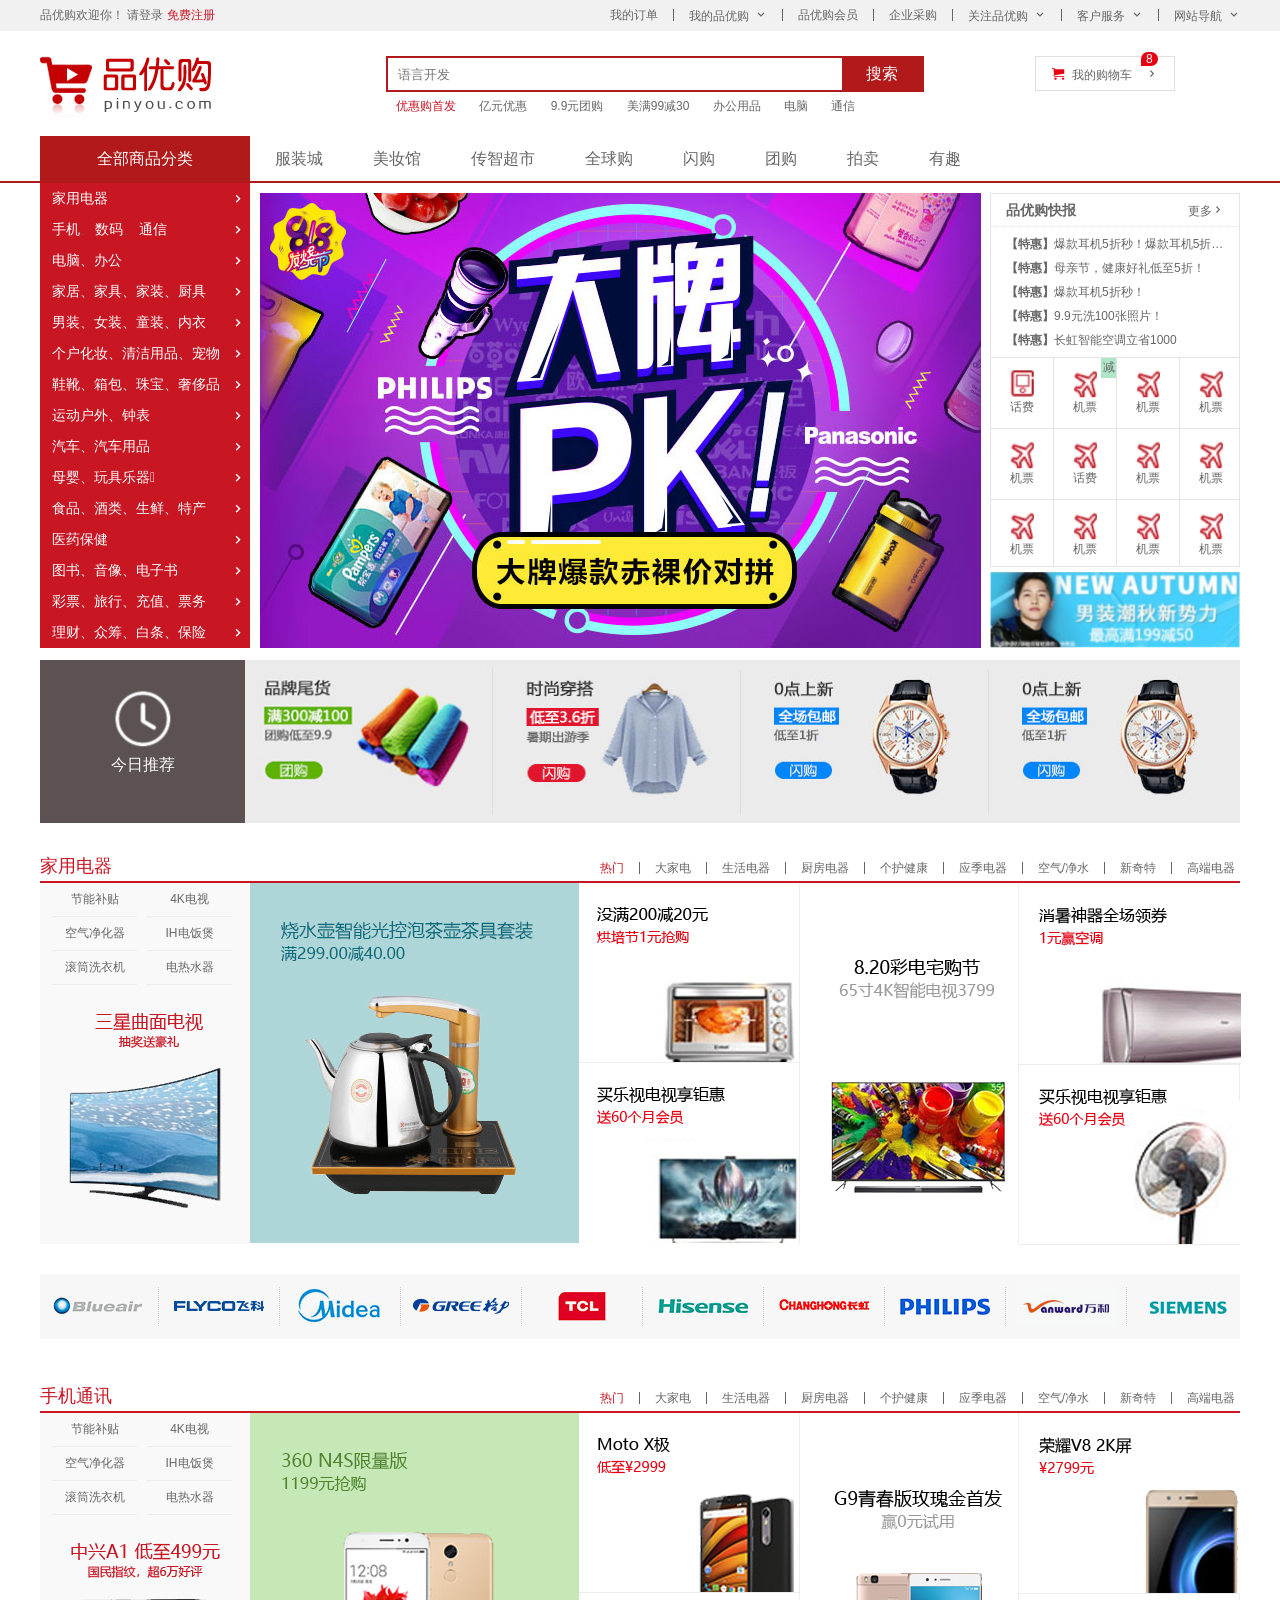
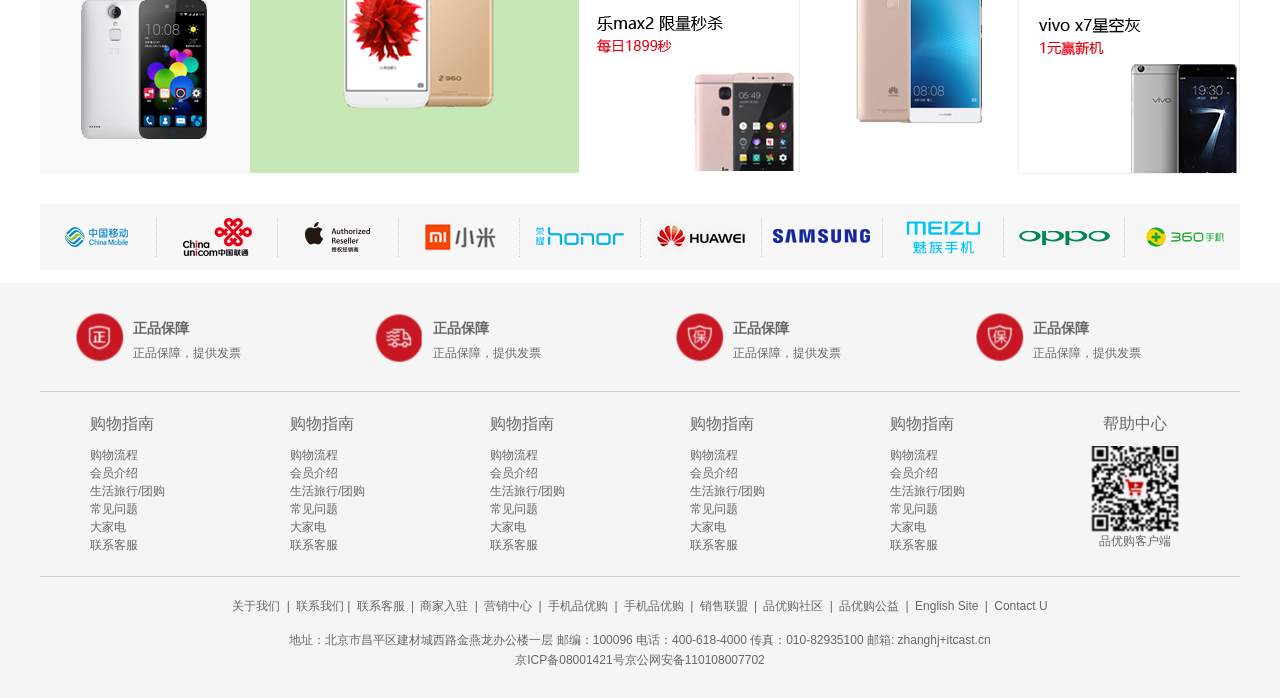
<file: shoping/index.html>
<!DOCTYPE html>
<html lang="zh-CN">

<head>
    <meta charset="UTF-8">
    <meta name="viewport" content="width=device-width, initial-scale=1.0">
    <!-- 网站TDK三大标签SEO优化 -->
    <!-- title网站标题 -->
    <title>品优购-综合网购首选-正品低价、品质保障、配送及时、轻松购物</title>
    <!-- description网站说明 -->
    <meta name="description"
        content="品优购-专业的综合网上购物商城，为您提供正品低价的购物选择、优质便捷的服务体验。商品来自全球数十万品牌商家，囊括家电、手机、电脑、服装、居家、母婴、美妆、个护、食品、生鲜等丰富品类，满足各种购物需求。" />
    <!-- keywords是网面关键词，是搜索引擎的关注点之一 -->
    <meta name="Keywords" content="网上购物,网上商城,家电,手机,电脑,服装,居家,母婴,美妆,个护,食品,生鲜,京东" />
    <!-- 引入我们初始化样式文件 -->
    <link rel="stylesheet" href="css/base.css">
    <!-- 引入我们公共的样式文件 -->
    <link rel="stylesheet" href="css/common.css">
    <!-- 引入inder.css文件 -->
    <link rel="stylesheet" href="css/index.css">
    <!-- 引入facicon图标 -->
    <link rel="shortcut icon" href="favicon.ico">
</head>

<body>
    <!-- 快捷导航模块 start -->
    <section class="shortcut">
        <div class="w">
            <div class="fl">
                <ul>
                    <li>品优购欢迎你！&nbsp;</li>
                    <li><a href="#">请登录</a>&nbsp;<a href="register.html" class="style_red">免费注册</a></li>
                </ul>
            </div>
            <div class="fr">
                <ul>
                    <li>我的订单</li>
                    <li></li>
                    <li class="arrow-icon">我的品优购</li>
                    <li></li>
                    <li>品优购会员</li>
                    <li></li>
                    <li>企业采购</li>
                    <li></li>
                    <li class="arrow-icon">关注品优购</li>
                    <li></li>
                    <li class="arrow-icon">客户服务</li>
                    <li></li>
                    <li class="arrow-icon">网站导航</li>
                </ul>
            </div>
        </div>
    </section>
    <!-- 快捷导航模块 end -->

    <!-- header头部模块制作 start -->
    <header class="header w">
        <!-- logo模块 -->
        <div class="logo">
            <h1>
                <a href="index.html" title="品优购">品优购商城</a>
            </h1>
        </div>
        <!-- search搜索模块 -->
        <div class="search">
            <input type="search" name="" id="" placeholder="语言开发">
            <button>搜索</button>
        </div>
        <!-- hotwords模块制作 -->
        <div class="hotwords">
            <a href="#" class="style_red">优惠购首发</a>
            <a href="#">亿元优惠</a>
            <a href="#">9.9元团购</a>
            <a href="#">美满99减30 </a>
            <a href="#">办公用品</a>
            <a href="#">电脑</a>
            <a href="#">通信</a>
        </div>
        <!-- shopcar购物车模块 -->
        <div class="shopcar">
            我的购物车
            <i class="count">8</i>
        </div>
    </header>
    <!-- header头部模块制作 end -->

    <!-- nav导航模块制作 start -->
    <nav class="nav">
        <div class="w">
            <div class="dropdown">
                <div class="dt">全部商品分类</div>
                <div class="dd">
                    <ul>
                        <li><a href="#">家用电器</a></li>
                        <li><a href="list.html">手机</a>、 <a href="#">数码</a>、 <a href="#">通信</a></li>
                        <li><a href="#">电脑、办公</a></li>
                        <li><a href="#">家居、家具、家装、厨具</a></li>
                        <li><a href="#">男装、女装、童装、内衣</a></li>
                        <li><a href="#">个户化妆、清洁用品、宠物</a></li>
                        <li><a href="#">鞋靴、箱包、珠宝、奢侈品</a></li>
                        <li><a href="#">运动户外、钟表</a></li>
                        <li><a href="#">汽车、汽车用品</a></li>
                        <li><a href="#">母婴、玩具乐器</a></li>
                        <li><a href="#">食品、酒类、生鲜、特产</a></li>
                        <li><a href="#">医药保健</a></li>
                        <li><a href="#">图书、音像、电子书</a></li>
                        <li><a href="#">彩票、旅行、充值、票务</a></li>
                        <li><a href="#">理财、众筹、白条、保险</a></li>
                    </ul>
                </div>
            </div>
            <div class="navitems">
                <ul>
                    <li><a href="#">服装城</a></li>
                    <li><a href="#">美妆馆</a></li>
                    <li><a href="#">传智超市</a></li>
                    <li><a href="#">全球购</a></li>
                    <li><a href="#">闪购</a></li>
                    <li><a href="#">团购</a></li>
                    <li><a href="#">拍卖</a></li>
                    <li><a href="#">有趣</a></li>
                </ul>
            </div>
        </div>
    </nav>
    <!-- nav导航模块制作 end -->

    <!-- main首页模块制作 start -->
    <div class="w">
        <div class="main">
            <div class="focus">
                <ul>
                    <li><img src="upload/focus (1).png" alt=""></li>
                </ul>
            </div>
            <div class="newsflash">
                <div class="news">
                    <div class="news-hd">
                        <h5>品优购快报</h5>
                        <a href="#" class="more">更多</a>
                    </div>
                    <news class="news-bd">
                        <ul>
                            <li><a href="#"><strong>【特惠】</strong>爆款耳机5折秒！爆款耳机5折秒！</a></li>
                            <li><a href="#"><strong>【特惠】</strong>母亲节，健康好礼低至5折！</a></li>
                            <li><a href="#"><strong>【特惠】</strong>爆款耳机5折秒！</a></li>
                            <li><a href="#"><strong>【特惠】</strong>9.9元洗100张照片！</a></li>
                            <li><a href="#"><strong>【特惠】</strong>长虹智能空调立省1000</a></li>
                        </ul>
                    </news>
                </div>
                <div class="lifeservice">
                    <ul>
                        <li>
                            <a href="#">
                                <i><img src="images/话费.png" alt=""></i>
                                <p>话费</p>
                            </a>
                        </li>
                        <li>
                            <a href="#">
                                <i><img src="images/飞机.png" alt=""></i>
                                <p>机票</p>
                                <span>减</span>
                            </a>
                        </li>
                        <li>
                            <a href="#">
                                <i><img src="images/飞机.png" alt=""></i>
                                <p>机票</p>
                            </a>
                        </li>
                        <li>
                            <a href="#">
                                <i><img src="images/飞机.png" alt=""></i>
                                <p>机票</p>
                            </a>
                        </li>
                        <li>
                            <a href="#">
                                <i><img src="images/飞机.png" alt=""></i>
                                <p>机票</p>
                            </a>
                        </li>
                        <li>
                            <a href="#">
                                <i><img src="images/飞机.png" alt=""></i>
                                <p>话费</p>
                            </a>
                        </li>
                        <li>
                            <a href="#">
                                <i><img src="images/飞机.png" alt=""></i>
                                <p>机票</p>
                            </a>
                        </li>
                        <li>
                            <a href="#">
                                <i><img src="images/飞机.png" alt=""></i>
                                <p>机票</p>
                            </a>
                        </li>
                        <li>
                            <a href="#">
                                <i><img src="images/飞机.png" alt=""></i>
                                <p>机票</p>
                            </a>
                        </li>
                        <li>
                            <a href="#">
                                <i><img src="images/飞机.png" alt=""></i>
                                <p>机票</p>
                            </a>
                        </li>
                        <li>
                            <a href="#">
                                <i><img src="images/飞机.png" alt=""></i>
                                <p>机票</p>
                            </a>
                        </li>
                        <li>
                            <a href="#">
                                <i><img src="images/飞机.png" alt=""></i>
                                <p>机票</p>
                            </a>
                        </li>
                    </ul>
                </div>
                <div class="bargein">
                    <img src="upload/切片 3.png" alt="">
                </div>
            </div>
        </div>
    </div>
    <!-- main首页模块制作 end -->

    <!-- recom推荐模块制作 start -->
    <div class="w recom">
        <div class="recom_hd">
            <img src="images/recom.png" alt="">
            <p>今日推荐</p>
        </div>
        <div class="recom_bd">
            <ul>
                <li><img src="images/recom_01.png" alt=""></li>
                <li><img src="images/recom_02.png" alt=""></li>
                <li><img src="images/recom_03.png" alt=""></li>
                <li><img src="images/recom_03.png" alt=""></li>
            </ul>
        </div>
    </div>
    <!-- recom推荐模块制作 end -->

    <!-- floor 楼层区域制作 start-->
    <div class="floor">
        <!-- 1楼家用电器楼层 -->
        <div class="w jiadian">
            <div class="box_hd">
                <h3>家用电器</h3>
                <!-- 选项卡：tab_list 选项卡内容：tab_content -->
                <div class="tab_list">
                    <ul>
                        <li>
                            <a href="#" class="style_red">热门</a>
                        </li>
                        <li></li>
                        <li>
                            <a href="#">大家电</a>
                        </li>
                        <li></li>
                        <li>
                            <a href="#">生活电器</a>
                        </li>
                        <li></li>
                        <li>
                            <a href="#">厨房电器</a>
                        </li>
                        <li></li>
                        <li>
                            <a href="#">个护健康</a>
                        </li>
                        <li></li>
                        <li>
                            <a href="#">应季电器</a>
                        </li>
                        <li></li>
                        <li>
                            <a href="#">空气/净水 </a>
                        </li>
                        <li></li>
                        <li>
                            <a href="#">新奇特</a>
                        </li>
                        <li></li>
                        <li>
                            <a href="#">高端电器</a>
                        </li>
                    </ul>
                </div>
            </div>
            <div class="box_bd">
                <div class="tab_list_item">
                    <div class="col_210">
                        <ul>
                            <li><a href="#">节能补贴</a></li>
                            <li><a href="#">4K电视</a></li>
                            <li><a href="#">空气净化器</a></li>
                            <li><a href="#">IH电饭煲</a></li>
                            <li><a href="#">滚筒洗衣机</a></li>
                            <li><a href="#">电热水器</a></li>
                        </ul>
                        <a href="#"><img src="upload/floor-1-01.png"></a>
                    </div>
                    <div class="col_329">
                        <a href="#"><img src="upload/floor-1-02.png"></a>
                    </div>
                    <div class="col_220">
                        <a href="#" class="up"><img src="upload/floor-1-03.png"></a>
                        <a href="#" class="down"><img src="upload/floor-1-04.png"></a>
                    </div>
                    <div class="col_220 one">
                        <a href="#"><img src="upload/floor-1-05.png"></a>
                    </div>
                    <div class="col_219">
                        <a href="#" class="up"><img src="upload/floor-1-06.png"></a>
                        <a href="#" class="down"><img src="upload/floor-1-07.png"></a>
                    </div>
                    <div class="col_980">
                        <a href="#"><img src="upload/floor-1-08.png" alt=""></a>
                    </div>
                </div>
            </div>
        </div>

        <!-- 2楼家用电器楼层 -->
        <div class="w jiadian">
            <div class="box_hd">
                <h3>手机通讯</h3>
                <!-- 选项卡：tab_list 选项卡内容：tab_content -->
                <div class="tab_list">
                    <ul>
                        <li>
                            <a href="#" class="style_red">热门</a>
                        </li>
                        <li></li>
                        <li>
                            <a href="#">大家电</a>
                        </li>
                        <li></li>
                        <li>
                            <a href="#">生活电器</a>
                        </li>
                        <li></li>
                        <li>
                            <a href="#">厨房电器</a>
                        </li>
                        <li></li>
                        <li>
                            <a href="#">个护健康</a>
                        </li>
                        <li></li>
                        <li>
                            <a href="#">应季电器</a>
                        </li>
                        <li></li>
                        <li>
                            <a href="#">空气/净水 </a>
                        </li>
                        <li></li>
                        <li>
                            <a href="#">新奇特</a>
                        </li>
                        <li></li>
                        <li>
                            <a href="#">高端电器</a>
                        </li>
                    </ul>
                </div>
            </div>
            <div class="box_bd">
                <div class="tab_list_item">
                    <div class="col_210">
                        <ul>
                            <li><a href="#">节能补贴</a></li>
                            <li><a href="#">4K电视</a></li>
                            <li><a href="#">空气净化器</a></li>
                            <li><a href="#">IH电饭煲</a></li>
                            <li><a href="#">滚筒洗衣机</a></li>
                            <li><a href="#">电热水器</a></li>
                        </ul>
                        <a href="#"><img src="upload/floor-2-01.png"></a>
                    </div>
                    <div class="col_329">
                        <a href="#"><img src="upload/floor-2-02.png"></a>
                    </div>
                    <div class="col_220">
                        <a href="#" class="up"><img src="upload/floor-2-03.png"></a>
                        <a href="#" class="down"><img src="upload/floor-2-04.png"></a>
                    </div>
                    <div class="col_220 one">
                        <a href="#"><img src="upload/floor-2-05.png"></a>
                    </div>
                    <div class="col_219">
                        <a href="#" class="up"><img src="upload/floor-2-06.png"></a>
                        <a href="#" class="down"><img src="upload/floor-2-07.png"></a>
                    </div>
                    <div class="col_980">
                        <a href="#"><img src="upload/floor-2-08.png" alt=""></a>
                    </div>
                </div>
            </div>
        </div>

    </div>
    <!-- floor 楼层区域制作 end-->

    <!-- footer底部模块制作 start -->
    <footer class="footer">
        <div class="w">
            <div class="mod-service">
                <ul>
                    <li>
                        <h5 class="zheng"></h5>
                        <div class="service_txt">
                            <h4>正品保障 </h4>
                            <p>正品保障，提供发票</p>
                        </div>
                    </li>
                    <li>
                        <h5 class="quick"></h5>
                        <div class="service_txt">
                            <h4>正品保障 </h4>
                            <p>正品保障，提供发票</p>
                        </div>
                    </li>
                    <li>
                        <h5 class="bao"></h5>
                        <div class="service_txt">
                            <h4>正品保障 </h4>
                            <p>正品保障，提供发票</p>
                        </div>
                    </li>
                    <li>
                        <h5 class="bao"></h5>
                        <div class="service_txt">
                            <h4>正品保障 </h4>
                            <p>正品保障，提供发票</p>
                        </div>
                    </li>
                </ul>
            </div>
            <div class="mod-help">
                <dl>
                    <dt>购物指南</dt>
                    <dd><a href="#">购物流程</a></dd>
                    <dd><a href="#">会员介绍</a></dd>
                    <dd><a href="#">生活旅行/团购</a></dd>
                    <dd><a href="#">常见问题</a></dd>
                    <dd><a href="#">大家电</a></dd>
                    <dd><a href="#">联系客服</a></dd>
                </dl>
                <dl>
                    <dt>购物指南</dt>
                    <dd><a href="#">购物流程</a></dd>
                    <dd><a href="#">会员介绍</a></dd>
                    <dd><a href="#">生活旅行/团购</a></dd>
                    <dd><a href="#">常见问题</a></dd>
                    <dd><a href="#">大家电</a></dd>
                    <dd><a href="#">联系客服</a></dd>
                </dl>
                <dl>
                    <dt>购物指南</dt>
                    <dd><a href="#">购物流程</a></dd>
                    <dd><a href="#">会员介绍</a></dd>
                    <dd><a href="#">生活旅行/团购</a></dd>
                    <dd><a href="#">常见问题</a></dd>
                    <dd><a href="#">大家电</a></dd>
                    <dd><a href="#">联系客服</a></dd>
                </dl>
                <dl>
                    <dt>购物指南</dt>
                    <dd><a href="#">购物流程</a></dd>
                    <dd><a href="#">会员介绍</a></dd>
                    <dd><a href="#">生活旅行/团购</a></dd>
                    <dd><a href="#">常见问题</a></dd>
                    <dd><a href="#">大家电</a></dd>
                    <dd><a href="#">联系客服</a></dd>
                </dl>
                <dl>
                    <dt>购物指南</dt>
                    <dd><a href="#">购物流程</a></dd>
                    <dd><a href="#">会员介绍</a></dd>
                    <dd><a href="#">生活旅行/团购</a></dd>
                    <dd><a href="#">常见问题</a></dd>
                    <dd><a href="#">大家电</a></dd>
                    <dd><a href="#">联系客服</a></dd>
                </dl>
                <dl class="last">
                    <dt>帮助中心</dt>
                    <dd class="last-pic"><img src="upload/erweima.png" alt="">
                        品优购客户端</dd>
                </dl>
            </div>
            <div class="mod_copyright">
                <div class="links"><a href="#">关于我们</a> | <a href="#">联系我们</a>| <a href="#">联系客服</a> | <a
                        href="#">商家入驻</a> | <a href="#">营销中心</a> | <a href="#">手机品优购</a> | <a href="#">手机品优购</a> | <a
                        href="#">销售联盟</a>
                    | <a href="#">品优购社区</a> |
                    <a href="#">品优购公益</a> | <a href="#">English Site</a>
                    | <a href="#">Contact U</a>
                </div>
                <div class="copyright">地址：北京市昌平区建材城西路金燕龙办公楼一层 邮编：100096 电话：400-618-4000 传真：010-82935100 邮箱:
                    zhanghj+itcast.cn <br>
                    京ICP备08001421号京公网安备110108007702
                </div>
            </div>
        </div>
    </footer>
    <!-- footer底部模块制作 end -->
</body>

</html>
</file>
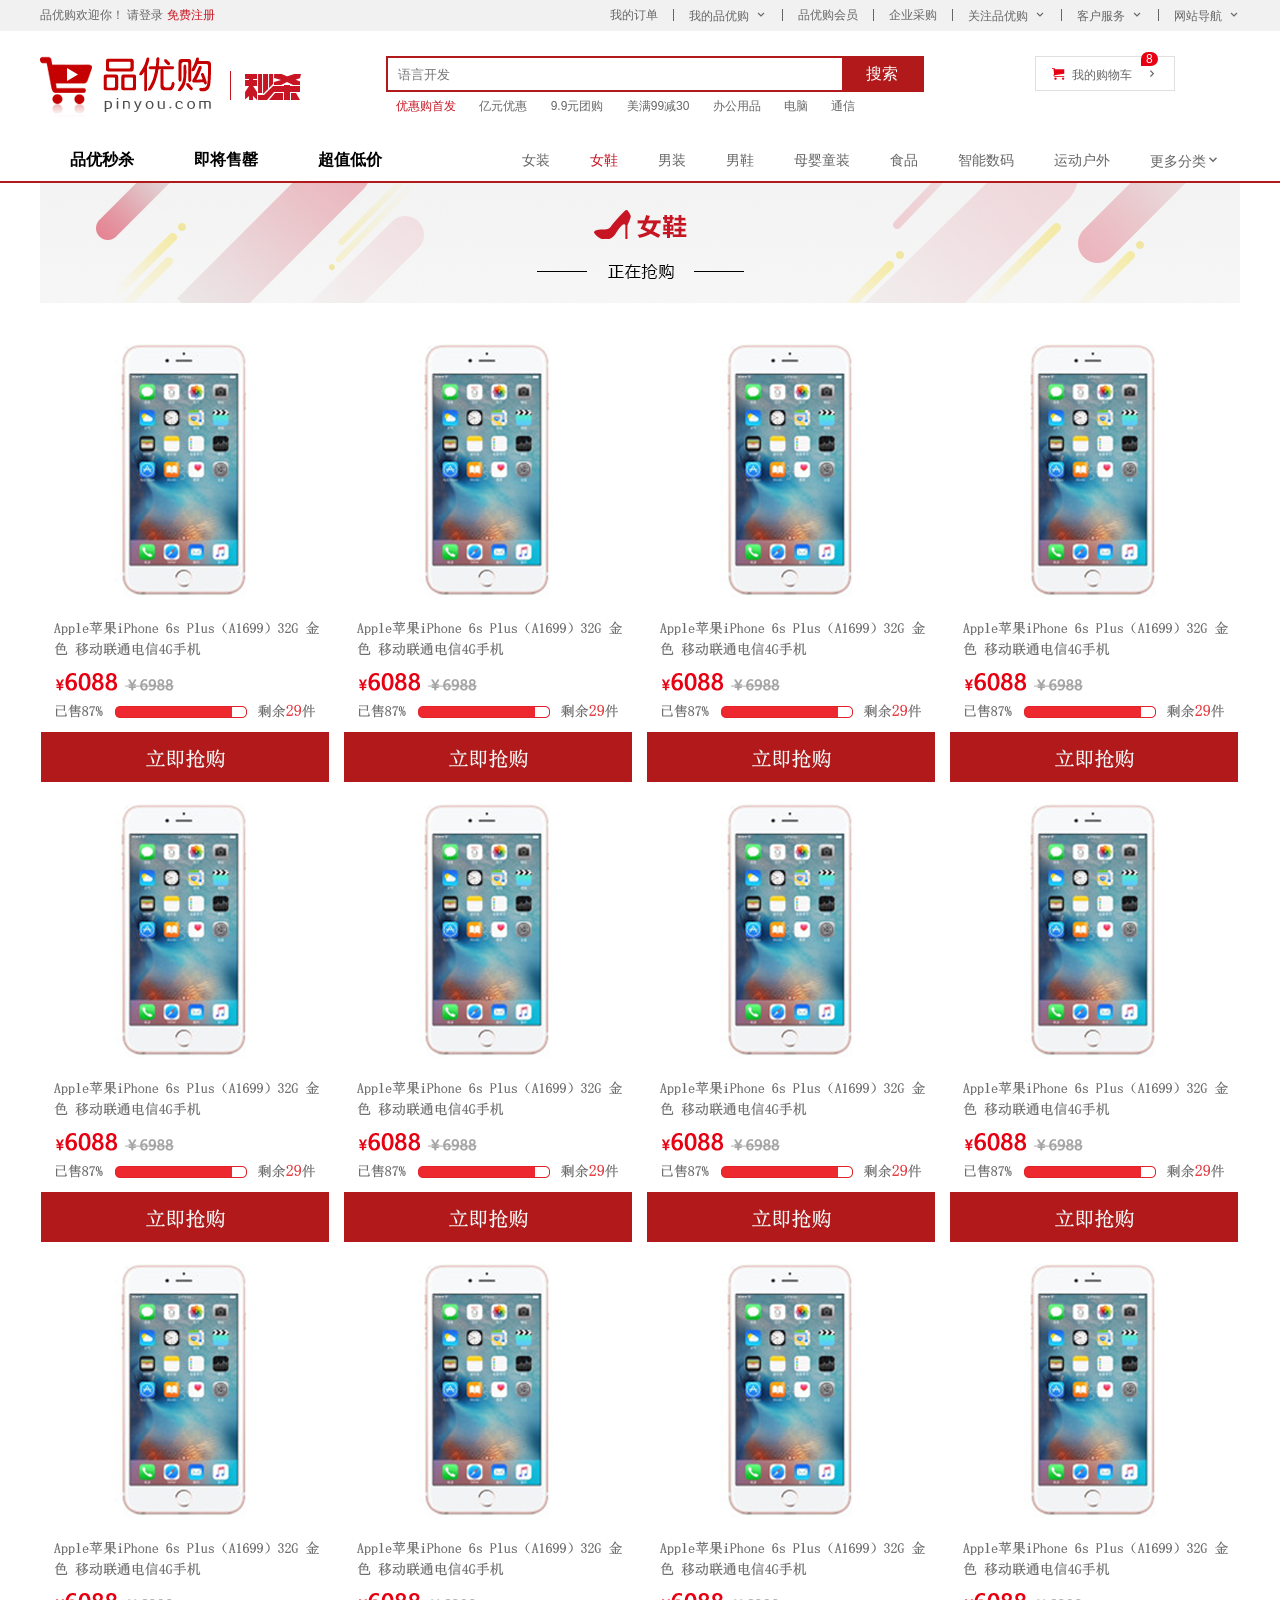
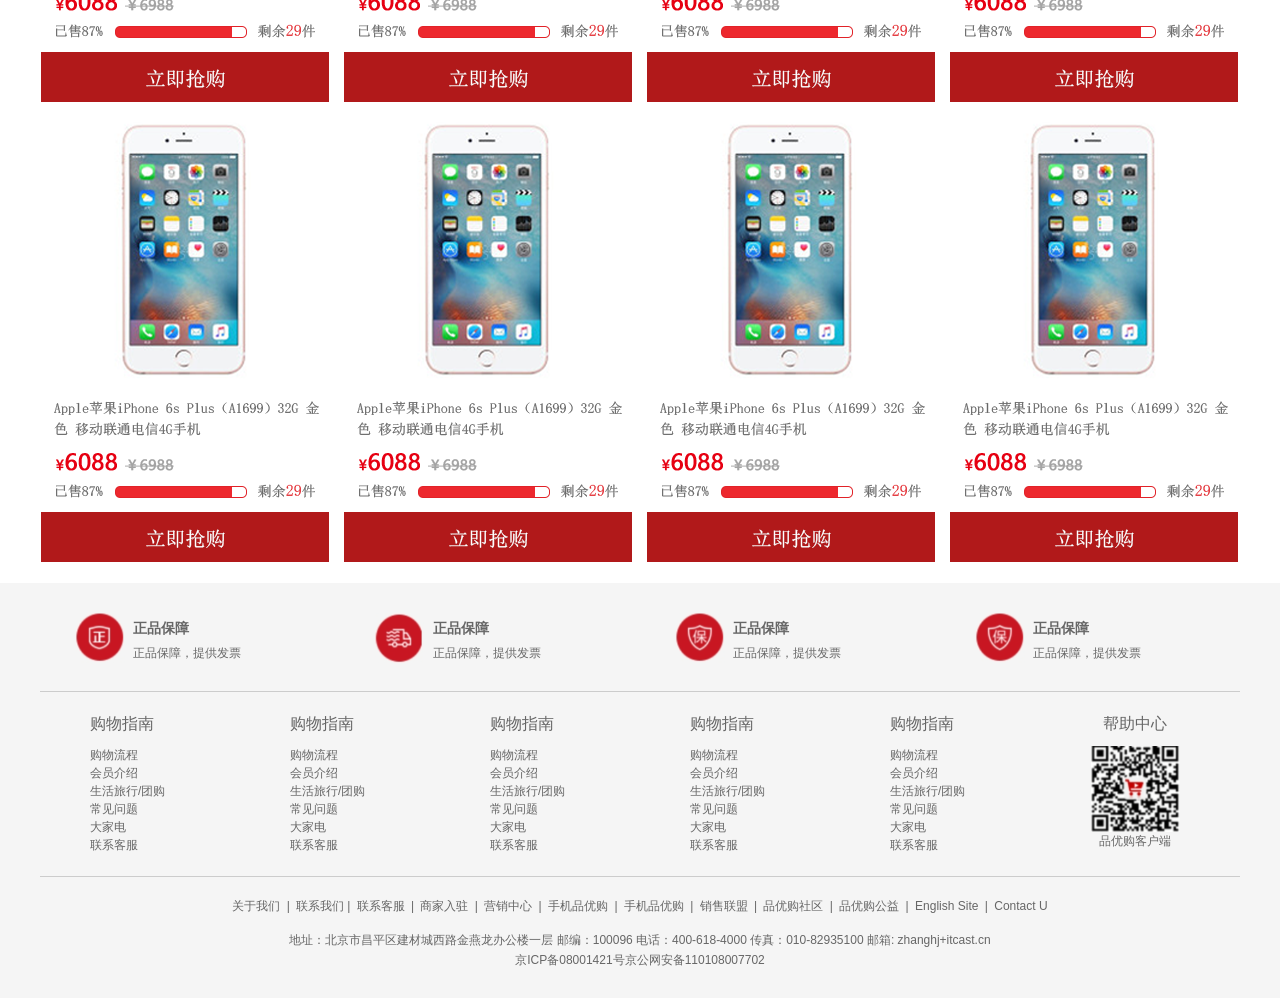
<file: shoping/list.html>
<!DOCTYPE html>
<html lang="en">

<head>
    <meta charset="UTF-8">
    <meta name="viewport" content="width=device-width, initial-scale=1.0">
    <!-- 网站TDK三大标签SEO优化 -->
    <!-- title网站标题 -->
    <title>手机-综合网购首选-正品低价、品质保障、配送及时、轻松购物</title>
    <!-- description网站说明 -->
    <meta name="description"
        content="品优购-专业的综合网上购物商城，为您提供正品低价的购物选择、优质便捷的服务体验。商品来自全球数十万品牌商家，囊括家电、手机、电脑、服装、居家、母婴、美妆、个护、食品、生鲜等丰富品类，满足各种购物需求。" />
    <!-- keywords是网面关键词，是搜索引擎的关注点之一 -->
    <meta name="Keywords" content="网上购物,网上商城,家电,手机,电脑,服装,居家,母婴,美妆,个护,食品,生鲜,京东" />
    <!-- 引入我们初始化样式文件 -->
    <link rel="stylesheet" href="css/base.css">
    <!-- 引入我们公共的样式文件 -->
    <link rel="stylesheet" href="css/common.css">
    <link rel="stylesheet" href="css/list.css">
</head>

<body>
    <!-- 快捷导航模块 start -->
    <section class="shortcut">
        <div class="w">
            <div class="fl">
                <ul>
                    <li>品优购欢迎你！&nbsp;</li>
                    <li><a href="#">请登录</a>&nbsp;<a href="#" class="style_red">免费注册</a></li>
                </ul>
            </div>
            <div class="fr">
                <ul>
                    <li>我的订单</li>
                    <li></li>
                    <li class="arrow-icon">我的品优购</li>
                    <li></li>
                    <li>品优购会员</li>
                    <li></li>
                    <li>企业采购</li>
                    <li></li>
                    <li class="arrow-icon">关注品优购</li>
                    <li></li>
                    <li class="arrow-icon">客户服务</li>
                    <li></li>
                    <li class="arrow-icon">网站导航</li>
                </ul>
            </div>
        </div>
    </section>
    <!-- 快捷导航模块 end -->

    <!-- header头部模块制作 start -->
    <header class="header w">
        <!-- logo模块 -->
        <div class="logo">
            <h1>
                <a href="index.html" title="品优购">品优购商城</a>
            </h1>
        </div>
        <!-- 秒杀模块 -->
        <div class="sk">
            <img src="images/miaosha.png">
        </div>
        <!-- search搜索模块 -->
        <div class="search">
            <input type="search" name="" id="" placeholder="语言开发">
            <button>搜索</button>
        </div>
        <!-- hotwords模块制作 -->
        <div class="hotwords">
            <a href="#" class="style_red">优惠购首发</a>
            <a href="#">亿元优惠</a>
            <a href="#">9.9元团购</a>
            <a href="#">美满99减30 </a>
            <a href="#">办公用品</a>
            <a href="#">电脑</a>
            <a href="#">通信</a>
        </div>
        <!-- shopcar购物车模块 -->
        <div class="shopcar">
            我的购物车
            <i class="count">8</i>
        </div>
    </header>
    <!-- header头部模块制作 end -->

    <!-- nav导航模块制作 start -->
    <nav class="nav">
        <div class="w">
            <div class="sk_list">
                <ul>
                    <li><a href="#">品优秒杀</a></li>
                    <li><a href="#">即将售罄</a></li>
                    <li><a href="#">超值低价</a></li>

                </ul>
            </div>
            <div class="sk_con">
                <ul>
                    <li><a href="#">女装</a></li>
                    <li><a href="#" class="style_red">女鞋</a></li>
                    <li><a href="#">男装</a></li>
                    <li><a href="#">男鞋</a></li>
                    <li><a href="#">母婴童装</a></li>
                    <li><a href="#">食品</a></li>
                    <li><a href="#">智能数码</a></li>
                    <li><a href="#">运动户外</a></li>
                    <li><a href="#">更多分类</a></li>
                </ul>
            </div>
        </div>
    </nav>
    <!-- nav导航模块制作 end -->

    <!-- sk_container模块制作 start -->
    <div class="w sk_container">
        <div class="sk_hd">
            <img src="upload/bg.png" alt="">
        </div>
        <div class="sk_bd">
            <ul class="clearfix">
                <li><a href="#"><img src="upload/list.png"></a></li>
                <li><a href="#"><img src="upload/list.png"></a></li>
                <li><a href="#"><img src="upload/list.png"></a></li>
                <li><a href="#"><img src="upload/list.png"></a></li>
                <li><a href="#"><img src="upload/list.png"></a></li>
                <li><a href="#"><img src="upload/list.png"></a></li>
                <li><a href="#"><img src="upload/list.png"></a></li>
                <li><a href="#"><img src="upload/list.png"></a></li>
                <li><a href="#"><img src="upload/list.png"></a></li>
                <li><a href="#"><img src="upload/list.png"></a></li>
                <li><a href="#"><img src="upload/list.png"></a></li>
                <li><a href="#"><img src="upload/list.png"></a></li>
                <li><a href="#"><img src="upload/list.png"></a></li>
                <li><a href="#"><img src="upload/list.png"></a></li>
                <li><a href="#"><img src="upload/list.png"></a></li>
                <li><a href="#"><img src="upload/list.png"></a></li>
            </ul>
        </div>
    </div>
    <!-- sk_container模块制作 end -->

    <!-- footer底部模块制作 start -->
    <footer class="footer">
        <div class="w">
            <div class="mod-service">
                <ul>
                    <li>
                        <h5 class="zheng"></h5>
                        <div class="service_txt">
                            <h4>正品保障 </h4>
                            <p>正品保障，提供发票</p>
                        </div>
                    </li>
                    <li>
                        <h5 class="quick"></h5>
                        <div class="service_txt">
                            <h4>正品保障 </h4>
                            <p>正品保障，提供发票</p>
                        </div>
                    </li>
                    <li>
                        <h5 class="bao"></h5>
                        <div class="service_txt">
                            <h4>正品保障 </h4>
                            <p>正品保障，提供发票</p>
                        </div>
                    </li>
                    <li>
                        <h5 class="bao"></h5>
                        <div class="service_txt">
                            <h4>正品保障 </h4>
                            <p>正品保障，提供发票</p>
                        </div>
                    </li>
                </ul>
            </div>
            <div class="mod-help">
                <dl>
                    <dt>购物指南</dt>
                    <dd><a href="#">购物流程</a></dd>
                    <dd><a href="#">会员介绍</a></dd>
                    <dd><a href="#">生活旅行/团购</a></dd>
                    <dd><a href="#">常见问题</a></dd>
                    <dd><a href="#">大家电</a></dd>
                    <dd><a href="#">联系客服</a></dd>
                </dl>
                <dl>
                    <dt>购物指南</dt>
                    <dd><a href="#">购物流程</a></dd>
                    <dd><a href="#">会员介绍</a></dd>
                    <dd><a href="#">生活旅行/团购</a></dd>
                    <dd><a href="#">常见问题</a></dd>
                    <dd><a href="#">大家电</a></dd>
                    <dd><a href="#">联系客服</a></dd>
                </dl>
                <dl>
                    <dt>购物指南</dt>
                    <dd><a href="#">购物流程</a></dd>
                    <dd><a href="#">会员介绍</a></dd>
                    <dd><a href="#">生活旅行/团购</a></dd>
                    <dd><a href="#">常见问题</a></dd>
                    <dd><a href="#">大家电</a></dd>
                    <dd><a href="#">联系客服</a></dd>
                </dl>
                <dl>
                    <dt>购物指南</dt>
                    <dd><a href="#">购物流程</a></dd>
                    <dd><a href="#">会员介绍</a></dd>
                    <dd><a href="#">生活旅行/团购</a></dd>
                    <dd><a href="#">常见问题</a></dd>
                    <dd><a href="#">大家电</a></dd>
                    <dd><a href="#">联系客服</a></dd>
                </dl>
                <dl>
                    <dt>购物指南</dt>
                    <dd><a href="#">购物流程</a></dd>
                    <dd><a href="#">会员介绍</a></dd>
                    <dd><a href="#">生活旅行/团购</a></dd>
                    <dd><a href="#">常见问题</a></dd>
                    <dd><a href="#">大家电</a></dd>
                    <dd><a href="#">联系客服</a></dd>
                </dl>
                <dl class="last">
                    <dt>帮助中心</dt>
                    <dd class="last-pic"><img src="upload/erweima.png" alt="">
                        品优购客户端</dd>
                </dl>
            </div>
            <div class="mod_copyright">
                <div class="links"><a href="#">关于我们</a> | <a href="#">联系我们</a>| <a href="#">联系客服</a> | <a
                        href="#">商家入驻</a>
                    | <a href="#">营销中心</a> | <a href="#">手机品优购</a> | <a href="#">手机品优购</a> | <a href="#">销售联盟</a>
                    | <a href="#">品优购社区</a> |
                    <a href="#">品优购公益</a> | <a href="#">English Site</a>
                    | <a href="#">Contact U</a>
                </div>
                <div class="copyright">地址：北京市昌平区建材城西路金燕龙办公楼一层 邮编：100096 电话：400-618-4000 传真：010-82935100 邮箱:
                    zhanghj+itcast.cn <br>
                    京ICP备08001421号京公网安备110108007702
                </div>
            </div>
        </div>
    </footer>
    <!-- footer底部模块制作 end -->
</body>

</html>
</file>
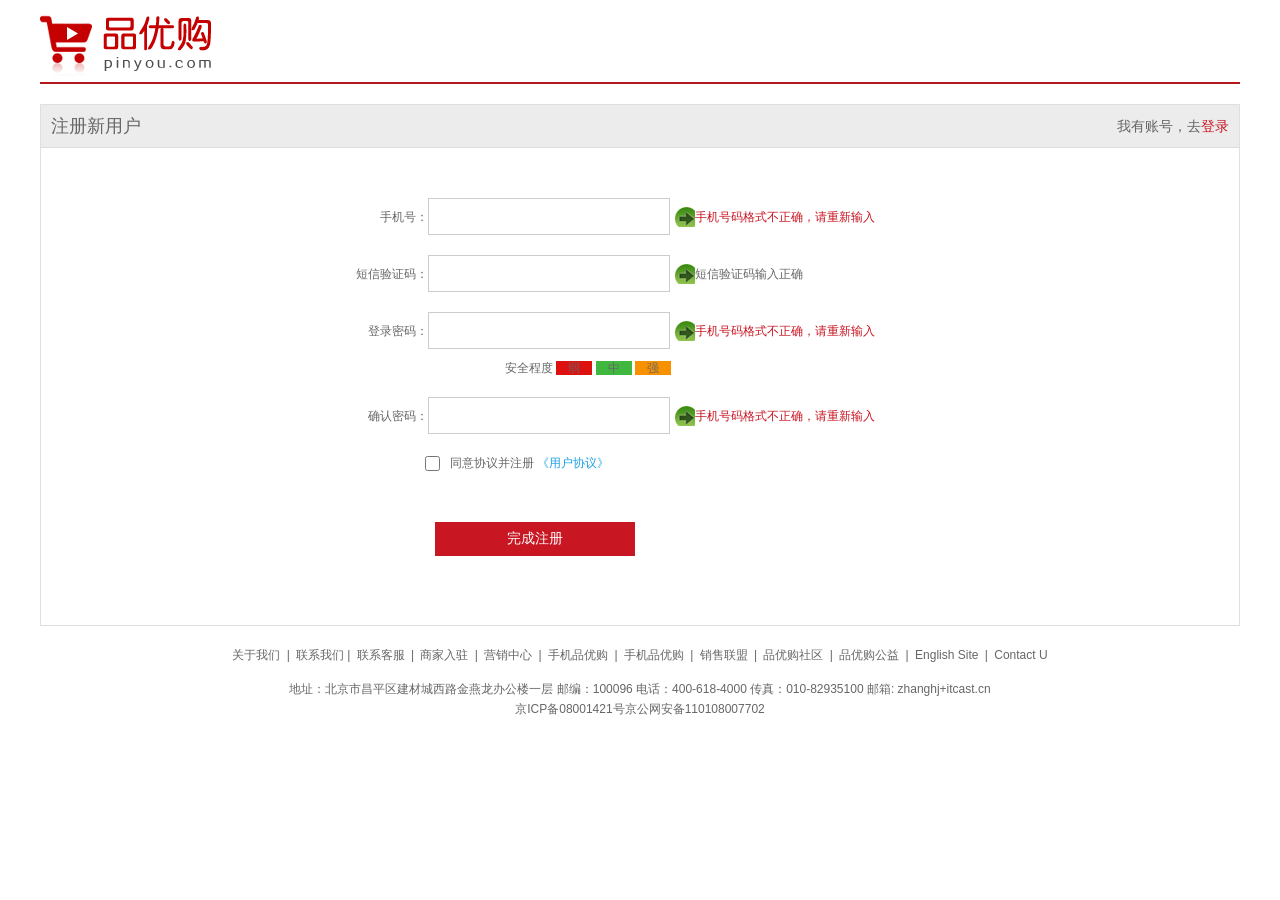
<file: shoping/register.html>
<!DOCTYPE html>
<html lang="en">

<head>
    <meta charset="UTF-8">
    <meta name="viewport" content="width=device-width, initial-scale=1.0">
    <title>注册</title>
    <link rel="stylesheet" href="css/register.css">
    <link rel="stylesheet" href="css/base.css">
</head>

<body>
    <header class="w header">
        <div class="logo">
            <a href="index.html"><img src="images/logo.png"></a>
        </div>
    </header>
    <div class="w registerarea">
        <h3>注册新用户
            <div class="login">我有账号，去<a href="#">登录</a></div>
        </h3>
        <div class="reg_form">
            <ul>
                <li><label for="">手机号：</label><input type="text" name="" id="" class="inp"><span class="error"><i
                            class="error_icon"></i>手机号码格式不正确，请重新输入</span></li>
                <li><label for="">短信验证码：</label><input type="text" name="" id="" class="inp"><span class="succes"><i
                            class="success_icon"></i>短信验证码输入正确</span></li>
                <li><label for="">登录密码：</label><input type="text" name="" id="" class="inp"><span class="error"><i
                            class="error_icon"></i>手机号码格式不正确，请重新输入</span></li>
                <li class="safe">安全程度 <em class="ruo">弱</em> <em class="zhong">中</em> <em class="qiang">强</em>
                </li>
                <li><label for="">确认密码：</label><input type="text" name="" id="" class="inp"><span class="error"><i
                            class="error_icon"></i>手机号码格式不正确，请重新输入</span></li>
                <li class="agree"><input type="checkbox">同意协议并注册
                    <a href="#">《用户协议》</a>
                </li>
                <li><input type="submit" value="完成注册" class="btn"></li>
            </ul>
        </div>
    </div>
    <div class="mod_copyright">
        <div class="links"><a href="#">关于我们</a> | <a href="#">联系我们</a>| <a href="#">联系客服</a> | <a href="#">商家入驻</a> | <a
                href="#">营销中心</a> | <a href="#">手机品优购</a> | <a href="#">手机品优购</a> | <a href="#">销售联盟</a>
            | <a href="#">品优购社区</a> |
            <a href="#">品优购公益</a> | <a href="#">English Site</a>
            | <a href="#">Contact U</a>
        </div>
        <div class="copyright">地址：北京市昌平区建材城西路金燕龙办公楼一层 邮编：100096 电话：400-618-4000 传真：010-82935100 邮箱:
            zhanghj+itcast.cn <br>
            京ICP备08001421号京公网安备110108007702
        </div>
    </div>
</body>

</html>
</file>
<file: shoping/css/base.css>
/* 京东 CSS 初始化 — 重置默认样式 */
* {
    margin: 0;
    padding: 0;
    box-sizing: border-box;
}

/* 斜体标签不倾斜 */
em,
i {
    font-style: normal;
}

/* 清除列表默认点 */
li {
    list-style: none;
}

/* 图片去边框、消除底部空白缝隙 */
img {
    border: 0;
    vertical-align: middle;
}

/* 按钮鼠标样式 */
button {
    cursor: pointer;
}

/* 链接默认样式 */
a {
    color: #666;
    text-decoration: none;
}

/* 京东红 hover */
a:hover {
    color: #c81623;
}

/* 统一表单字体 */
button,
input {
    font-family: Microsoft YaHei, Heiti SC, tahoma, arial, Hiragino Sans GB, "\5B8B\4F53", sans-serif;
    border: 0;
    outline: none;
}

/* 全局文字基础 */
body {
    -webkit-font-smoothing: antialiased;
    /* 抗锯齿 */
    background-color: #fff;
    font: 12px/1.5 Microsoft YaHei, Heiti SC, tahoma, arial, Hiragino Sans GB, "\5B8B\4F53", sans-serif;
    color: #666;

}

/* 隐藏类 */
.hide,
.none {
    display: none;
}

/* 清除浮动（京东经典版） */
.clearfix:after {
    visibility: hidden;
    clear: both;
    display: block;
    content: ".";
    height: 0;
}
</file>
<file: shoping/css/common.css>
/* 声明字体图标 注意路径 */
@font-face {
    font-family: 'icomoon';
    src: url('../fonts/icomoon.eot?6u2r1d');
    src: url('../fonts/icomoon.eot?6u2r1d#iefix') format('embedded-opentype'),
        url('../fonts/icomoon.ttf?6u2r1d') format('truetype'),
        url('../fonts/icomoon.woff?6u2r1d') format('woff'),
        url('../fonts/icomoon.svg?6u2r1d#icomoon') format('svg');
    font-weight: normal;
    font-style: normal;
    font-display: block;
}

.w {
    width: 1200px;
    margin: 0 auto;
}

.fl {
    float: left;
}

.fr {
    float: right;
}

.style_red {
    color: #c81623;
}

/* 快捷导航模块 */
.shortcut {
    height: 31px;
    line-height: 31px;
    background-color: #f1f1f1;
}

.shortcut ul li {
    float: left;
}

/* 选泽所有偶数小li */
.shortcut .fr ul li:nth-child(even) {
    width: 1px;
    height: 12px;
    background-color: #666;
    margin: 9px 15px;
}

.arrow-icon::after {
    content: '\e904';
    font-family: 'icomoon';
    margin-left: 6px;
}

/* header头部制作 */
.header {
    position: relative;
    height: 105px;
    background-color: #fff;
}

.logo {
    position: absolute;
    top: 25px;
    width: 171px;
    height: 61px;
}

.logo a {
    display: block;
    width: 171px;
    height: 61px;
    background: url(../images/logo.png) no-repeat;
    /* font-size: 0; 京东做法 */
    /* 淘宝做法 */
    text-indent: -999px;
    overflow: hidden;
}

.search {
    position: absolute;
    left: 346px;
    top: 25px;
    width: 538px;
    height: 36px;
    border: 2px solid #b1191a;
}

.search input {
    float: left;
    width: 454px;
    height: 32px;
    padding-left: 10px;
}

.search button {
    float: left;
    width: 80px;
    height: 32px;
    background-color: #b1191a;
    font-size: 16px;
    color: #fff;
}

.hotwords {
    position: absolute;
    top: 66px;
    left: 346px;
}

.hotwords a {
    margin: 0 10px;
}

.shopcar {
    position: absolute;
    top: 25px;
    right: 65px;
    width: 140px;
    height: 35px;
    line-height: 35px;
    text-align: center;
    border: 1px solid #dfdfdf;
    background-color: #fff;
}

.shopcar::before {
    content: '\e93a';
    font-family: 'icomoon';
    margin-right: 5px;
    color: #e60012;
}

.shopcar::after {
    content: '\e902';
    font-family: 'icomoon';
    margin-left: 10px;
}

.count {
    position: absolute;
    top: -5px;
    left: 105px;
    height: 14px;
    line-height: 14px;
    color: #fff;
    background-color: #e60012;
    padding: 0 5px;
    border-radius: 7px 7px 7px 0;
}

/* nav导航模块制作 */
.nav {
    height: 47px;
    border-bottom: 2px solid #b1191a;
}

.nav .dropdown {
    float: left;
    width: 210px;
    height: 45px;
    background-color: #b1191a;
}

.nav .navitems {
    float: left;
}

.dropdown .dt {
    width: 100%;
    height: 100%;
    color: #fff;
    line-height: 45px;
    text-align: center;
    font-size: 16px;
}

.dropdown .dd {
    width: 210px;
    height: 465px;
    background-color: #c81623;
    margin-top: 2px;
}

.dropdown .dd ul li {
    position: relative;
    height: 31px;
    line-height: 31px;
    margin-left: 2px;
    padding-left: 10px;
}

.dropdown .dd ul li:hover {
    background-color: #fff;
}

.dropdown .dd ul li::after {
    position: absolute;
    top: 1px;
    right: 5px;
    color: #fff;
    font-family: 'icomoon';
    content: '\e902';
    font-size: 14px;
}

.dropdown .dd ul li a {
    font-size: 14px;
    color: #fff;
}

.dropdown .dd ul li:hover a {
    color: #c81623;
}

.navitems ul li {
    float: left;
}

.navitems ul li a {
    display: block;
    height: 45px;
    line-height: 45px;
    font-size: 16px;
    padding: 0 25px;
}


/* 底部模块制作 */
.footer {
    height: 415px;
    background-color: #f5f5f5;
    padding-top: 30px;
}

.mod-service {
    height: 79px;
    border-bottom: 1px solid #ccc;
}

.mod-service ul li {
    padding-left: 35px;
    float: left;
    width: 300px;
    height: 50px;
}

.mod-service ul li .zheng {
    float: left;
    width: 50px;
    height: 50px;
    background: url(../images/切片\ 2.png) no-repeat;
    margin-right: 8px;
}

.mod-service ul li .quick {
    float: left;
    width: 50px;
    height: 50px;
    background: url(../images/切片\ 3.png) no-repeat;
    margin-right: 8px;
}

.mod-service ul li .bao {
    float: left;
    width: 50px;
    height: 50px;
    background: url(../images/切片\ 4.png) no-repeat;
    margin-right: 8px;
}

.service_txt h4 {
    font-size: 14px;
    margin: 5px 0;
}

.service_txt p {
    font-size: 12px;
}

.mod-help {
    height: 185px;
    border-bottom: 1px solid #ccc;
    padding: 20px 0 0 50px;
}

.mod-help dl {
    float: left;
    width: 200px;
}

.mod-help dl:last-child {
    width: 90px;
    text-align: center;
}

.mod-help dl dt {
    font-size: 16px;
    margin-bottom: 10px;
}

.mod_copyright {
    text-align: center;
    padding-top: 20px;
}

.links {
    margin-bottom: 15px;
}

.links a {
    margin: 0 3px;
}

.copyright {
    line-height: 20px;
}
</file>
<file: shoping/css/index.css>
/* main模块制作 */
.main {
    width: 980px;
    height: 455px;
    margin-top: 10px;
    margin-left: 220px;
}

.focus {
    float: left;
    width: 721px;
    height: 455px;
    background-color: purple;
}

.newsflash {
    float: right;
    width: 250px;
    height: 455px;
}

.news {
    height: 165px;
    border: 1px solid #e4e4e4;
}

.news .news-hd {
    height: 33px;
    border-bottom: 1px dotted #e4e4e4;
    padding: 0 15px;
    line-height: 33px;
}

.news-hd h5 {
    float: left;
    font-size: 14px;
}

.news-hd .more::after {
    font-family: 'icomoon';
    content: '\e902';
}

.news-hd .more {
    float: right;
}

.news-bd ul {
    padding: 5px 15px 0;
}

.news-bd ul li {
    height: 24px;
    line-height: 24px;
    overflow: hidden;
    white-space: nowrap;
    text-overflow: ellipsis;
}

.lifeservice {
    height: 209px;
    border: 1px solid #e4e4e4;
    border-top: 0;
    overflow: hidden;
}

.lifeservice ul {
    width: 252px;
}

.lifeservice ul li {
    position: relative;
    float: left;
    width: 63px;
    height: 71px;
    border-right: 1px solid #e4e4e4;
    border-bottom: 1px solid #e4e4e4;
    text-align: center;
}

.lifeservice ul li i {
    display: inline-block;
    width: 24px;
    height: 28px;
    margin-top: 12px;
}

.lifeservice ul li i img {
    width: 100%;
    height: 100%;
}

.lifeservice ul li span {
    position: absolute;
    top: 0;
    right: 0;
    width: 15px;
    height: 20px;
    background-color: rgb(176, 230, 200);
}

.bargein {
    margin-top: 5px;
}

.bargein img {
    width: 100%;
    height: 100%;
}

/* 推荐模块制作 */
.recom {
    height: 163px;
    margin-top: 12px;
    background-color: #ebebeb;
}

.recom_hd {
    float: left;
    height: 163px;
    width: 205px;
    background-color: #5c5251;
    text-align: center;
    padding-top: 30px;
    color: #fff;
    font-size: 16px;
}

.recom_hd p {
    padding-top: 5px;
}

.recom_bd {
    float: left;
}

.recom_bd ul li {
    position: relative;
    float: left;
    width: 248px;
    height: 155px;
}

.recom_bd ul li img {
    width: 100%;
    height: 100%;
}

.recom_bd ul li:nth-child(-n+3):after {
    content: '';
    position: absolute;
    right: 0;
    top: 10px;
    width: 1px;
    height: 145px;
    background-color: #ddd;
}

/* 家用电器模块制作 */
.box_hd {
    height: 30px;
    border-bottom: 2px solid #c81623;
}

.box_hd h3 {
    float: left;
    font-size: 18px;
    color: #c81623;
    font-weight: 400;
}

.tab_list {
    float: right;
    line-height: 30px;
}

.tab_list ul li {
    float: left;
}

.tab_list ul li:nth-child(even) {
    width: 1px;
    height: 12px;
    background-color: #666;
    margin: 9px 0px;
}

.tab_list ul li a {
    margin: 0 15px;
}

.tab_list ul li:last-child a {
    margin: 0 5px 0 15px;
}

.floor .w {
    margin-top: 30px;
}



.box_bd {
    height: 470px;
}

.tab_list_item>div {
    float: left;
}

.col_210 {
    width: 210px;
    height: 361px;
    background-color: #f9f9f9;
    text-align: center;
}

.col_210 ul li {
    float: left;
    width: 85px;
    height: 34px;
    border-bottom: 1px solid #ededed;
    text-align: center;
    line-height: 33px;
    margin-right: 10px;
}

.col_210 ul {
    padding-left: 12px;
    padding-bottom: 130px;
}

.col_329 {
    text-align: center;
    width: 329px;
}

.col_220 {
    width: 220px;
}

.col_220 img {
    margin: 23.5px 0 0 18px;
}

.col_220 .down {
    display: block;
    border-top: 1px solid #ededed;
}

.col_219 {
    width: 219px;
}

.tab_list_item .one {
    text-align: center;
    height: 361px;
    line-height: 360px;
    border-left: 1px solid #ededed;
    border-right: 1px solid #ededed;
}

.col_219 {
    position: relative;
    width: 221px;
    height: 361px;
}

.col_219 img {
    margin: 23.5px 0 0 20px;
}

.col_219 .down {
    display: block;
    border: 1px solid #ededed;
    border-left: 0;
}

.col_980 {
    margin-top: 30px;
}
</file>
<file: shoping/css/list.css>
.nav {
    overflow: hidden;
}

.sk {
    position: absolute;
    border-left: 1px solid #c81523;
    left: 190px;
    top: 40px;
    padding: 3px 0 0 14px;
}

.sk_list {
    float: left;
}

.sk_list ul li {
    float: left;
}

.sk_list ul li a {
    display: block;
    line-height: 47px;
    padding: 0 30px;
    font-size: 16px;
    font-weight: 700;
    color: #000;
}

.sk_con {
    float: right;
}

.sk_con ul li {
    float: left;
}

.sk_con ul li a {
    display: block;
    line-height: 49px;
    padding: 0 20px;
    font-size: 14px;
}

.sk_con ul li:last-child a::after {
    content: '\e904';
    font-family: 'icomoon';
}

.sk_bd ul li {
    float: left;
    margin-right: 13px;
    overflow: hidden;
    width: 290px;
    height: 460px;
    border: 1px solid transparent;
}

.sk_bd ul li:nth-child(4n) {
    margin-right: 0;
}

.sk_bd ul li:hover {
    border: 1px solid #c81523;
}

.sk_bd {
    margin: 20px 0;
}
</file>
<file: shoping/css/register.css>
.w {
    width: 1200px;
    margin: 0 auto;
}

header {
    height: 84px;
    border-bottom: 2px solid #b1191a;
}

header img {
    margin-top: 15px;
}

.registerarea {
    height: 522px;
    border: 1px solid #dfdfdf;
    margin-top: 20px;
}

.registerarea h3 {
    height: 43px;
    line-height: 43px;
    font-size: 18px;
    font-weight: normal;
    border-bottom: 1px solid #ddd;
    background-color: #ececec;
    padding: 0 10px;
}

.login {
    float: right;
    font-size: 14px;
}

.login a {
    color: #c81623;
}

.reg_form {
    width: 600px;
    margin: 50px auto 0;
}

.reg_form ul li {
    margin-bottom: 20px;
}

.reg_form ul li label {
    display: inline-block;
    width: 88px;
    text-align: right;
}

.reg_form ul li .inp {
    width: 242px;
    height: 37px;
    border: 1px solid #ccc;
}

.error {
    color: #c81523;
}

.error_icon,
.success_icon {
    display: inline-block;
    vertical-align: middle;
    width: 20px;
    height: 20px;
    background: url(../images/but.png) no-repeat;
    margin-top: -2px;
    margin-left: 5px;
}

.success {
    color: green;
}

.success_icon {
    background: url(../images/but.png) no-repeat;
}

.safe {
    padding-left: 165px;
    margin-top: -10px;
}

.safe em {
    padding: 0 12px;
}

.safe .ruo {
    background-color: #de1111;
}

.safe .zhong {
    background-color: #40b83f;
}

.safe .qiang {
    background-color: #f79100;
}

.agree input {
    vertical-align: middle;
    margin-right: 10px;
    width: 15px;
    height: 15px;
    margin-left: 85px;
}

.agree a {
    color: #1ba1e6;
}

.btn {
    width: 200px;
    height: 34px;
    color: #fff;
    font-size: 14px;
    background-color: #c81623;
    margin: 30px 0 0 95px;
}

.mod_copyright {
    text-align: center;
    padding-top: 20px;
}

.links {
    margin-bottom: 15px;
}

.links a {
    margin: 0 3px;
}

.copyright {
    line-height: 20px;
}
</file>
